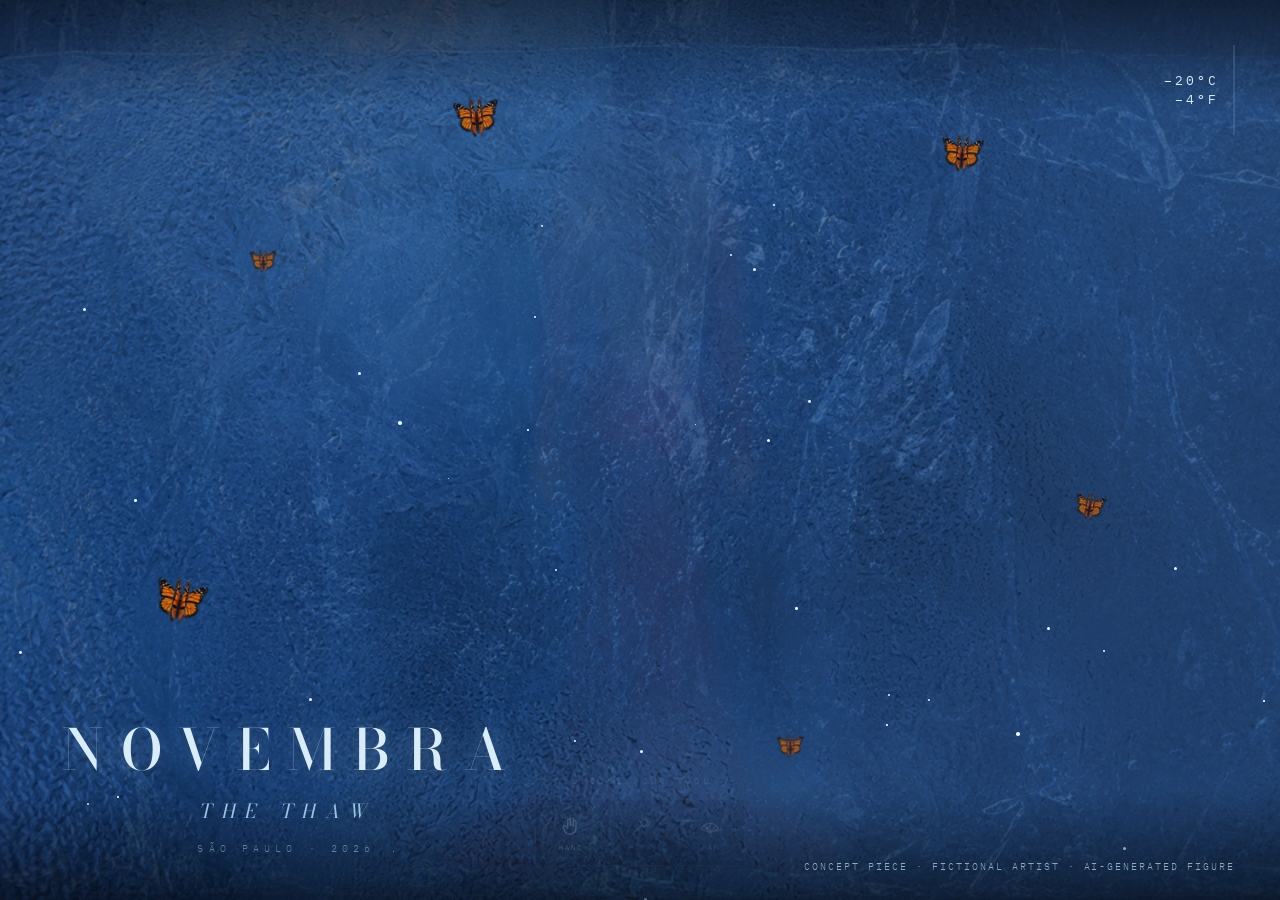
<file: index.html>
<!DOCTYPE html>
<html lang="pt-BR">
<head>
  <meta charset="UTF-8" />
  <meta name="viewport" content="width=device-width, initial-scale=1.0, viewport-fit=cover" />
  <title>Novembra · The Thaw · São Paulo 2026</title>
  <meta name="description"
        content="Cena web interativa: uma artista presa no gelo, revelada só pelo esforço de quem toca a tela. O gelo nunca quebra antes da data." />

  <!-- Card de compartilhamento (WhatsApp, iMessage, redes).
       [SUBSTITUIR: og] assets/og.jpg é montado a partir dos próprios
       assets da cena. Regerar se a arte mudar. -->
  <meta property="og:type" content="website" />
  <meta property="og:title" content="Defrost her until it's time" />
  <meta property="og:description"
        content="Uma artista presa no gelo. Cada gesto derrete um pouco. Mas o gelo só cede na data." />
  <meta property="og:url" content="https://gabip3.github.io/frozen-scene/" />
  <meta property="og:image" content="https://gabip3.github.io/frozen-scene/assets/og.jpg" />
  <meta property="og:image:width" content="1200" />
  <meta property="og:image:height" content="630" />
  <meta property="og:image:alt" content="Uma figura congelada dentro de um bloco de gelo" />
  <meta name="twitter:card" content="summary_large_image" />
  <meta name="twitter:title" content="Defrost her until it's time" />
  <meta name="twitter:description"
        content="Uma artista presa no gelo. Cada gesto derrete um pouco. Mas o gelo só cede na data." />
  <meta name="twitter:image" content="https://gabip3.github.io/frozen-scene/assets/og.jpg" />
  <meta name="theme-color" content="#0B1930" />

  <!-- Preload dos assets essenciais do primeiro frame -->
  <link rel="preload" as="image" href="assets/background.webp" type="image/webp" />
  <link rel="preload" as="image" href="assets/ice_back.webp" type="image/webp" />
  <link rel="preload" as="image" href="assets/figure.webp" type="image/webp" />
  <link rel="preload" as="image" href="assets/ice_front.webp" type="image/webp" />
  <link rel="preload" as="image" href="assets/condensation.webp" type="image/webp" />

  <link rel="preconnect" href="https://fonts.googleapis.com" />
  <link rel="preconnect" href="https://fonts.gstatic.com" crossorigin />
  <link
    href="https://fonts.googleapis.com/css2?family=Bodoni+Moda:opsz,wght@6..96,400;6..96,500;6..96,600&family=IBM+Plex+Mono:wght@300;400;500&display=swap"
    rel="stylesheet"
  />

  <link rel="stylesheet" href="css/styles.css" />
</head>
<body>

  <!-- ================================================================
       CENA 01 — FROZEN
       Camadas independentes (z-index crescente). Cada .layer é um
       slot: para trocar o asset, substitua só o conteúdo interno
       (src do <img>, ou <video>/sequência). A animação seleciona por
       data-layer, então nada precisa ser reescrito no JS.

       Masters PNG em assets/src/ · versões WebP otimizadas em assets/
       ================================================================ -->
  <section class="scene" id="scene-frozen" aria-label="Artista congelada dentro de um bloco de gelo">

    <!-- ── LAYER 1 · BACKGROUND ─────────────────────────────────────
         [SUBSTITUIR: background] troque o src (ou use <video>). -->
    <div class="layer layer--bg" data-layer="bg" aria-hidden="true">
      <img class="layer-img" src="assets/background.webp" alt="" decoding="async" />
    </div>

    <!-- ── LAYER 2 · ATMOSFERA / NÉVOA TRASEIRA ─────────────────────
         [SUBSTITUIR: névoa] troque os .fog-blob por WebM com alpha
         (ou PNG em fundo preto + mix-blend-mode: screen). -->
    <div class="layer layer--fog-back" data-layer="fog-back" aria-hidden="true">
      <div class="fog-blob fog-blob--a"></div>
      <div class="fog-blob fog-blob--b"></div>
    </div>

    <!-- ── LAYER 3 · GELO ATRÁS DA PERSONAGEM ───────────────────────
         [SUBSTITUIR: gelo traseiro] plate completo, sem alpha. -->
    <div class="layer layer--ice-back" data-layer="ice-back" aria-hidden="true">
      <img class="layer-img" src="assets/ice_back.webp" alt="" decoding="async" />
    </div>

    <!-- ── LAYER 4 · PERSONAGEM ─────────────────────────────────────
         [SUBSTITUIR: personagem]
         Duas cópias do MESMO asset (fundo preto → mix-blend-mode:
         screen; se vier PNG com alpha, remova o blend em .figure):
           .figure-blur  → "vista através do gelo" (blur via CSS)
           .figure-sharp → nítida, ganha presença com o scroll
         Mockup atual: silhueta anônima. Troque pelo asset real da
         a artista nos dois <img>. -->
    <div class="layer layer--figure" data-layer="figure" aria-hidden="true">
      <!-- Penumbra colada na silhueta: sem ela o vestido escuro se
           dissolve na caverna clara. Fica DENTRO da camada da figura
           (e não em tela cheia) para nunca virar um vazio no quadro. -->
      <div class="figure figure-scrim"></div>
      <div class="figure figure-blur">
        <img class="figure-img" src="assets/figure.webp" alt="" decoding="async" />
      </div>
      <div class="figure figure-sharp">
        <img class="figure-img" src="assets/figure.webp" alt="" decoding="async" />
      </div>
    </div>

    <!-- ── LAYER 5 · GELO TRANSPARENTE NA FRENTE ────────────────────
         [SUBSTITUIR: gelo frontal] placa em fundo preto; o CSS aplica
         mix-blend-mode: screen (preto vira transparente). A opacidade
         é controlada pelo scroll. -->
    <div class="layer layer--ice-front" data-layer="ice-front" aria-hidden="true">
      <img class="layer-img" src="assets/ice_front.webp" alt="" decoding="async" />
    </div>

    <!-- ── LAYER 6 · CONDENSAÇÃO / FROST — INTERATIVA ───────────────
         [SUBSTITUIR: condensação] troque o data-src pela textura
         desejada (qualquer imagem opaca de vidro embaçado).
         O canvas desenha essa textura com uma máscara de "cobertura":
         o dedo/mouse apaga a cobertura por onde passa (revelando o que
         está atrás) e ela reembaça sozinha com o tempo. O scroll define
         o nível ambiente (espesso a −20°C, fino a 0°C). Lógica em
         initFrost() no main.js. -->
    <div class="layer layer--condensation" data-layer="condensation"
         data-src="assets/condensation.webp" aria-hidden="true">
      <canvas class="frost-canvas" id="frost-canvas"></canvas>
    </div>

    <!-- ── LAYER 7 · RACHADURAS AMBIENTE ────────────────────────────
         [SUBSTITUIR: rachaduras]
         Geradas em buildAmbientCracks() (main.js) com a mesma
         geometria quebradiça das rachaduras do martelo: nascem nas
         bordas do quadro e crescem para dentro, com forquilhas. O
         viewBox é em pixels, então cobrem bem tanto o quadro
         landscape quanto o crop vertical do celular.
         Para usar arte própria, troque o conteúdo deste <svg> por
         paths com class="crack" — o JS mede e anima sozinho. -->
    <div class="layer layer--cracks" data-layer="cracks" aria-hidden="true">
      <svg class="cracks-svg" id="cracks-svg" fill="none"></svg>
    </div>

    <!-- ── LAYER 7b · RACHADURAS DE IMPACTO ─────────────────────────
         Geradas pelo martelo, a partir do ponto exato do toque.
         Elas SEMPRE se refazem — o gelo só cede na data (ver
         CONFIG.reveal em main.js). O viewBox é ajustado em pixels
         para que as coordenadas do dedo mapeiem 1:1. -->
    <div class="layer layer--impact" data-layer="impact" aria-hidden="true">
      <svg class="impact-svg" id="impact-svg" fill="none"></svg>
    </div>

    <!-- ── LAYER 8 · PARTÍCULAS / CRISTAIS ──────────────────────────
         [SUBSTITUIR: partículas] geradas em createParticles(). -->
    <div class="layer layer--particles" data-layer="particles" aria-hidden="true"></div>

    <!-- ── LAYER 8b · BORBOLETAS-MONARCA ────────────────────────────
         [SUBSTITUIR: borboletas] markup em butterflySVG() (main.js).
         Asas em duas versões: .wing-ice (azul) e .wing-monarch
         (laranja) — o scroll faz o cross-fade perto de 0°C. -->
    <div class="layer layer--butterflies" data-layer="butterflies" aria-hidden="true"></div>

    <!-- ── LAYER 2b · NÉVOA FRONTAL (profundidade extra) ────────────
         [SUBSTITUIR: névoa] — mesmo tratamento da névoa traseira -->
    <div class="layer layer--fog-front" data-layer="fog-front" aria-hidden="true">
      <div class="fog-blob fog-blob--c"></div>
    </div>

    <!-- Clarão do impacto do martelo -->
    <div class="layer layer--flash" data-layer="flash" aria-hidden="true"></div>

    <!-- Vinheta + grão de filme (linguagem cinematográfica, estático) -->
    <div class="layer layer--vignette" aria-hidden="true"></div>
    <div class="layer layer--grain" aria-hidden="true">
      <svg width="100%" height="100%">
        <filter id="grain">
          <feTurbulence type="fractalNoise" baseFrequency="0.9" numOctaves="2" seed="3" />
          <feColorMatrix type="matrix"
            values="0 0 0 0 1  0 0 0 0 1  0 0 0 0 1  0.35 0.35 0.35 0 -0.45" />
        </filter>
        <rect width="100%" height="100%" filter="url(#grain)" />
      </svg>
    </div>

    <!-- ── LAYER 9 · TIPOGRAFIA ─────────────────────────────────────
         [SUBSTITUIR: nome] artista fictícia, desenhada em tipografia.
         Para uma marca real, troque por <img> com o lockup dela. -->
    <header class="layer layer--type" data-layer="type">
      <div class="credit">
        <h1 class="credit__name">Novembra</h1>
        <p class="credit__title">The&nbsp;Thaw</p>
        <p class="credit__meta">São&nbsp;Paulo&nbsp;·&nbsp;2026</p>
      </div>
    </header>

    <!-- Ressalva: peça autoral, artista fictícia, figura gerada por IA -->
    <p class="disclaimer">Concept piece · fictional artist · AI-generated figure</p>

    <!-- ── LAYER 10 · TEMPERATURA (°C e °F — ela é global) ──────────-->
    <div class="layer layer--temp" data-layer="temp" role="status" aria-live="off">
      <div class="temp">
        <div class="temp__readout">
          <span class="temp__value" id="temp-c">−20°C</span>
          <span class="temp__value" id="temp-f">−4°F</span>
        </div>
        <span class="temp__track"><span class="temp__fill" id="temp-fill"></span></span>
      </div>
      <!-- Aparece quando o usuário insiste no martelo: o gelo resiste -->
      <p class="gate" id="gate-line" hidden></p>
    </div>

    <!-- ── BANDEJA DE INSTRUMENTOS ──────────────────────────────────
         Zona do polegar no mobile. Cada instrumento tem um verbo:
         mão = arrastar · martelo = tocar · leque = deslizar -->
    <div class="layer layer--tools" data-layer="tools">
      <p class="tools__hint">Choose your tool</p>
      <div class="tools" role="group" aria-label="Instrumentos">
        <button class="tool is-active" type="button" data-tool="hand" aria-pressed="true">
          <svg viewBox="0 0 24 24" aria-hidden="true">
            <path d="M9.5 12V6a1.5 1.5 0 0 1 3 0v5M12.5 11V4.5a1.5 1.5 0 0 1 3 0V12M15.5 12V7.5a1.5 1.5 0 0 1 3 0V15c0 3.3-2.7 6-6 6h-1c-2 0-3.4-.8-4.5-2.4L4.8 14a1.5 1.5 0 0 1 2.4-1.8l2.3 2.3"/>
          </svg>
          <span class="tool__label">Hand</span>
        </button>
        <button class="tool" type="button" data-tool="hammer" aria-pressed="false">
          <svg viewBox="0 0 24 24" aria-hidden="true">
            <path d="M12.2 8.6l4.2-4.2a1 1 0 0 1 1.4 0l2.8 2.8a1 1 0 0 1 0 1.4l-4.2 4.2z"/>
            <path d="M13.4 11.4L4 20.8"/>
          </svg>
          <span class="tool__label">Pick</span>
        </button>
        <button class="tool" type="button" data-tool="fan" aria-pressed="false">
          <svg viewBox="0 0 24 24" aria-hidden="true">
            <path d="M2.6 15.6a10 10 0 0 1 18.8 0L12 19z"/>
            <path d="M12 19L5.6 11.3M12 19V9M12 19l6.4-7.7"/>
          </svg>
          <span class="tool__label">Fan</span>
        </button>
      </div>
    </div>
  </section>

  <!-- GSAP (sem ScrollTrigger: a cena não usa scroll) -->
  <script src="https://cdnjs.cloudflare.com/ajax/libs/gsap/3.12.5/gsap.min.js"></script>
  <script src="js/main.js"></script>
</body>
</html>
</file>
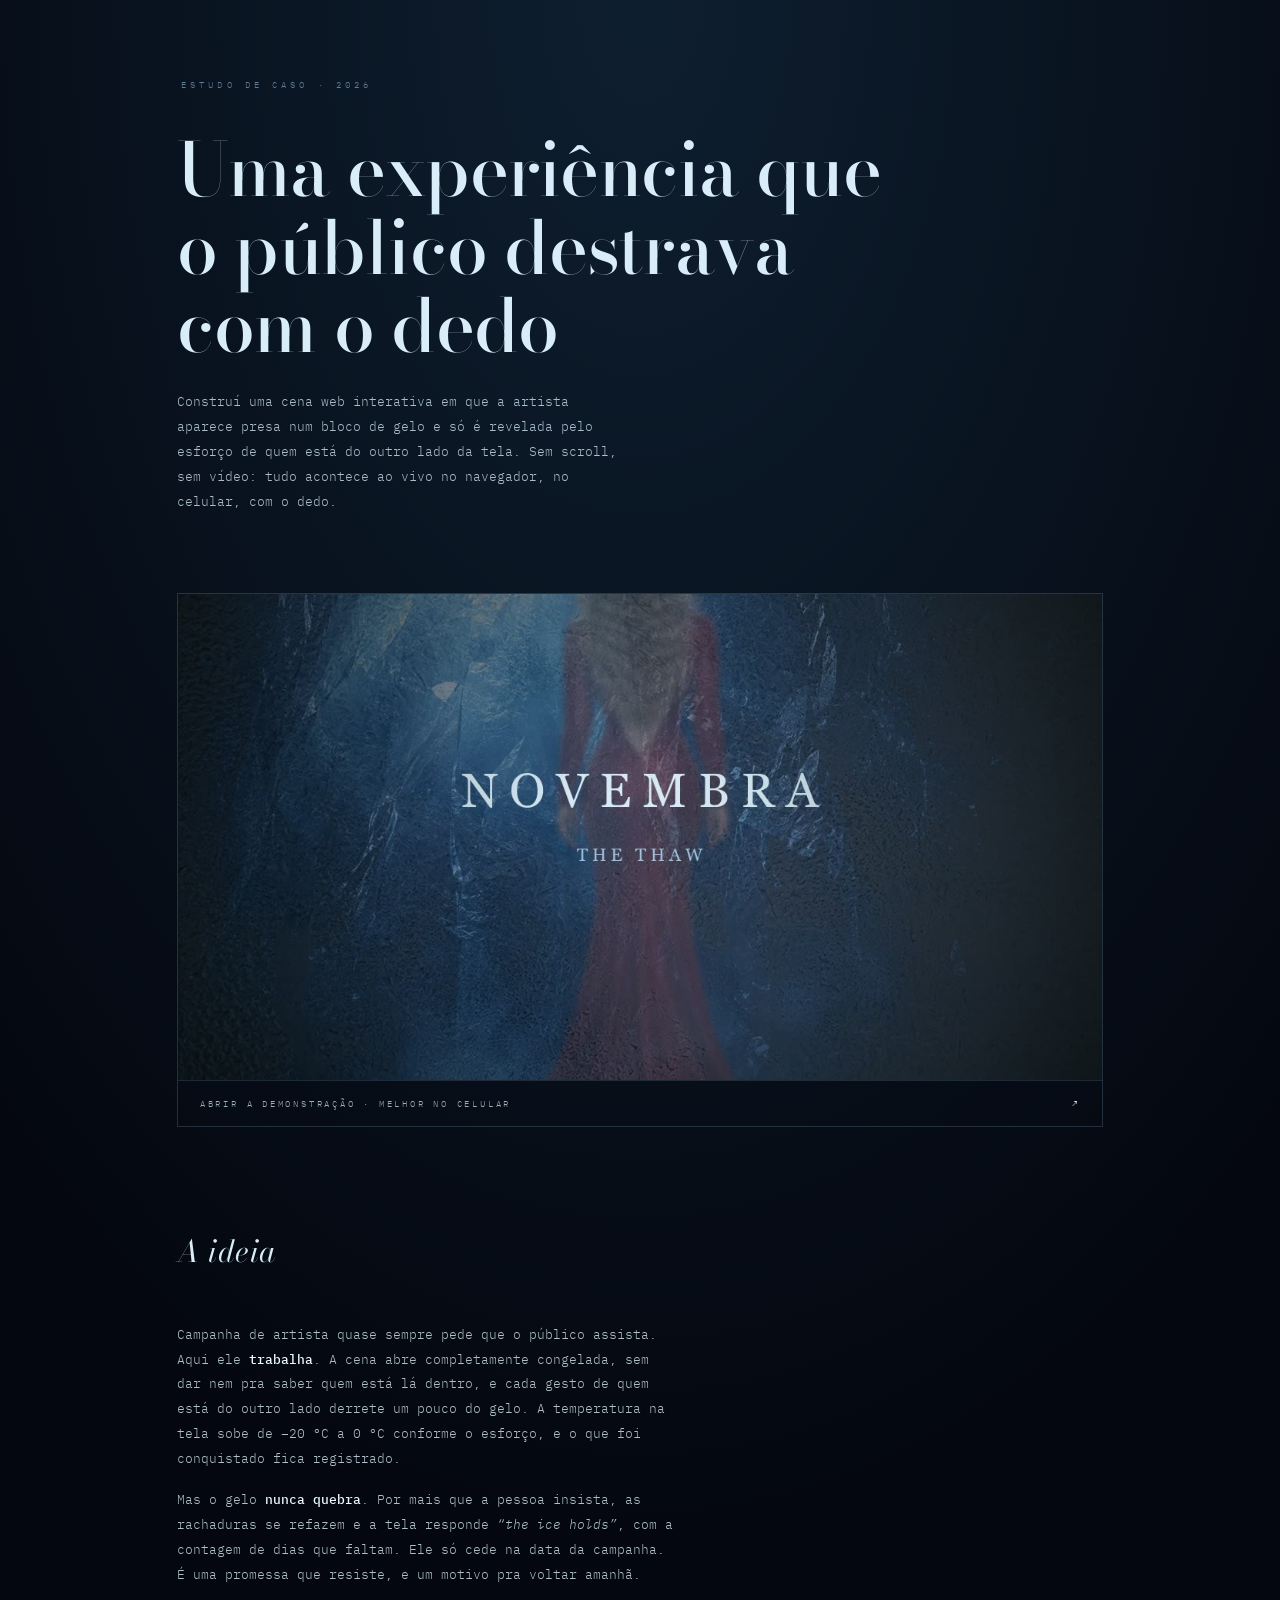
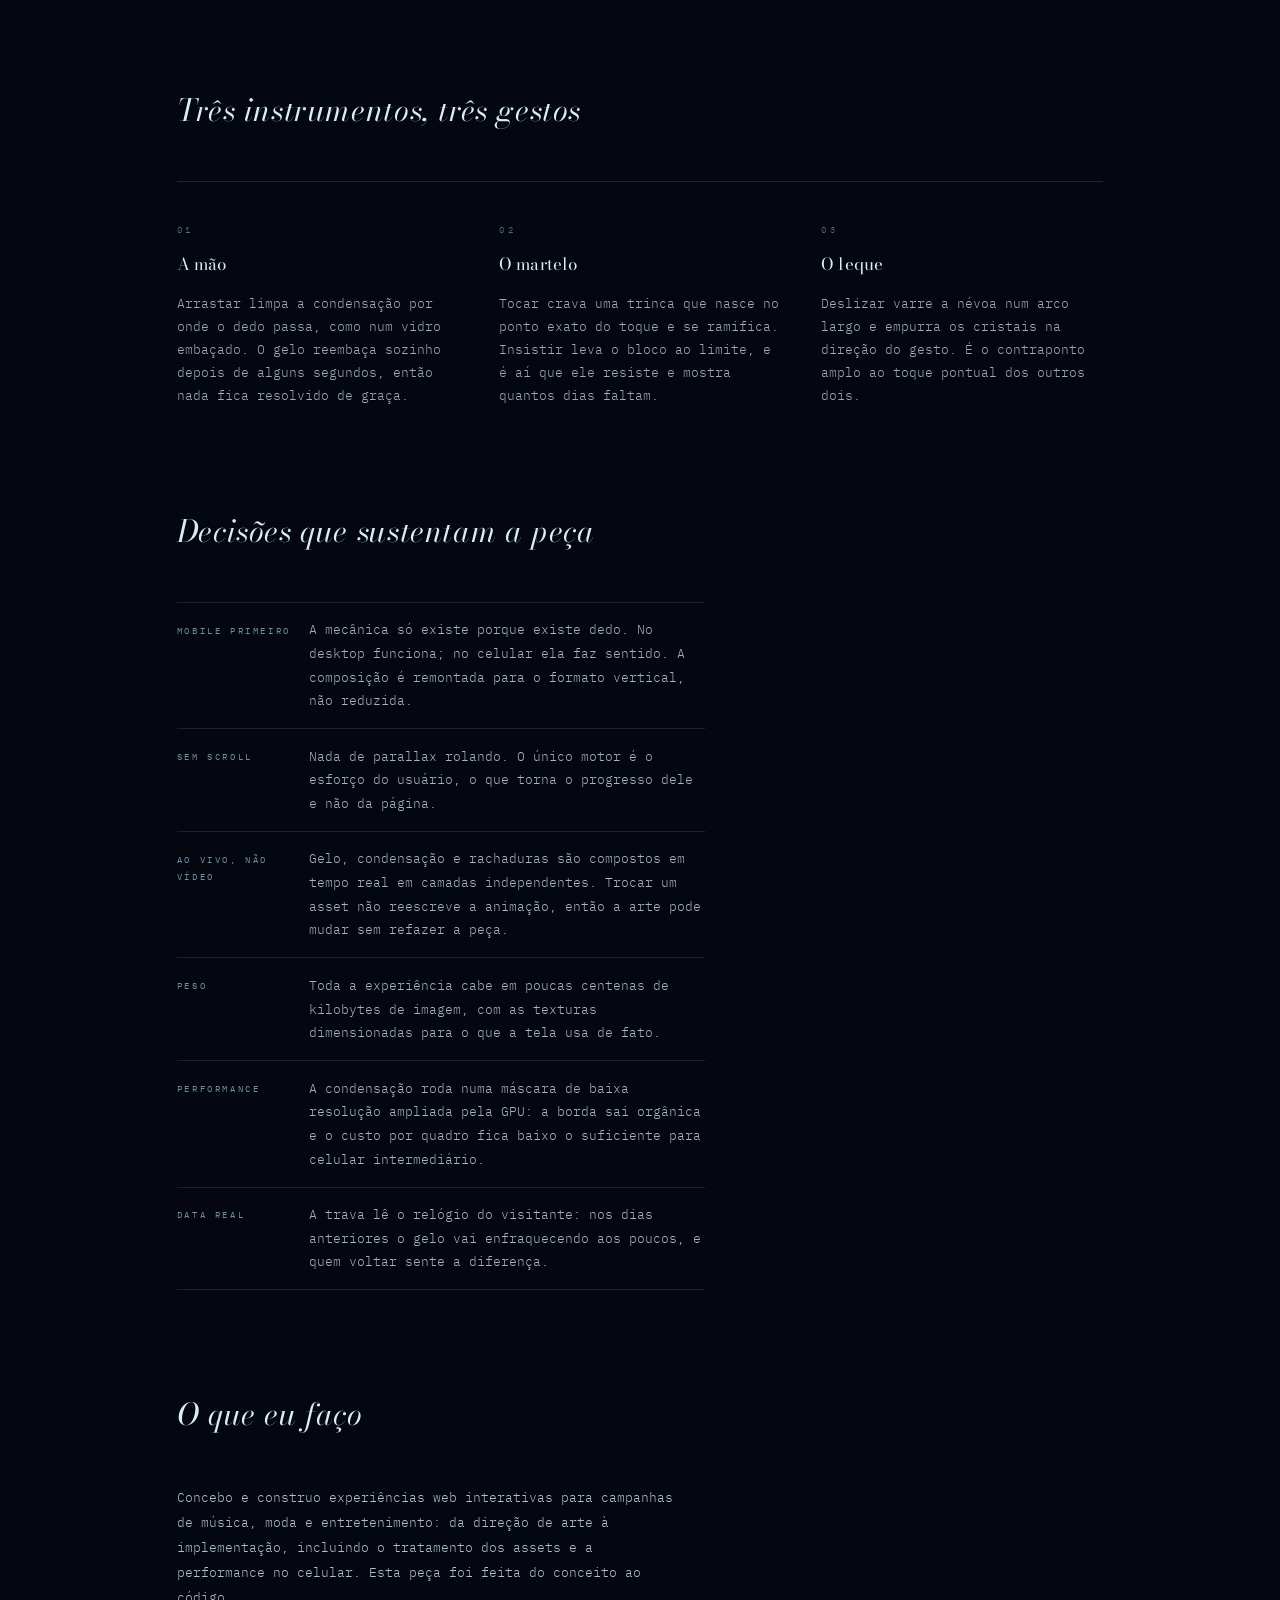
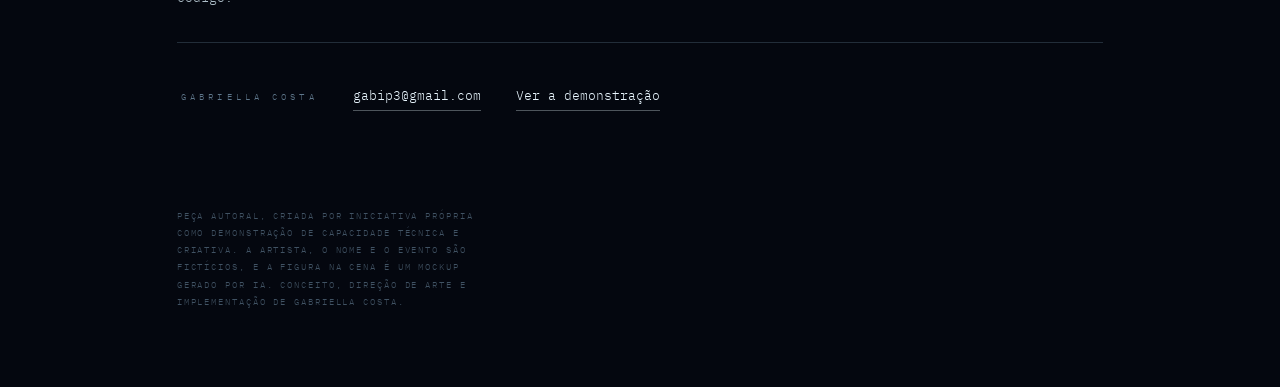
<file: case/index.html>
<!DOCTYPE html>
<html lang="pt-BR">
<head>
<meta charset="UTF-8" />
<meta name="viewport" content="width=device-width, initial-scale=1.0" />
<title>Gabriella Costa · Experiências web interativas</title>


<meta property="og:type" content="website" />
<meta property="og:title" content="Uma experiência web que o público destrava com o dedo" />
<meta property="og:description" content="Estudo de caso: cena interativa mobile-first, com mecânica de toque e trava de data." />
<meta property="og:url" content="https://gabip3.github.io/frozen-scene/case/" />
<meta property="og:image" content="https://gabip3.github.io/frozen-scene/assets/og.jpg" />
<meta property="og:image:width" content="1200" />
<meta property="og:image:height" content="630" />
<meta name="twitter:card" content="summary_large_image" />
<meta name="theme-color" content="#0B1930" />

<link rel="preconnect" href="https://fonts.googleapis.com" />
<link rel="preconnect" href="https://fonts.gstatic.com" crossorigin />
<link href="https://fonts.googleapis.com/css2?family=Bodoni+Moda:opsz,wght@6..96,400;6..96,500&family=IBM+Plex+Mono:wght@300;400;500&display=swap" rel="stylesheet" />

<style>
:root{
  --abyss:#04070F; --deep:#0B1930; --steel:#16324A;
  --ice:#9CC3E0; --frost:#D9EDF8; --glint:#EAF7FF;
  --display:"Bodoni Moda",Didot,serif;
  --mono:"IBM Plex Mono",SFMono-Regular,monospace;
  --pad:clamp(24px,6vw,90px);
}
*{margin:0;padding:0;box-sizing:border-box}
body{
  background:var(--abyss);color:var(--frost);
  font-family:var(--mono);font-weight:300;font-size:clamp(.82rem,1.05vw,.94rem);
  line-height:1.85;-webkit-font-smoothing:antialiased;
  background-image:radial-gradient(120% 70% at 50% 0%,rgba(22,50,74,.55) 0%,transparent 62%);
  background-repeat:no-repeat;
}
.wrap{max-width:1080px;margin:0 auto;padding:var(--pad)}

/* ── cabeçalho ───────────────────────────────────────────── */
.eyebrow{
  font-size:.56rem;letter-spacing:.46em;text-transform:uppercase;
  color:rgba(156,195,224,.6);padding-left:.46em;
}
h1{
  font-family:var(--display);font-weight:500;
  font-size:clamp(2.1rem,6.4vw,4.6rem);line-height:1.06;
  letter-spacing:-.01em;margin:.5em 0 .34em;max-width:16ch;
}
.lede{max-width:56ch;color:rgba(217,237,248,.78)}

/* ── demo ────────────────────────────────────────────────── */
.demo{
  display:block;margin:clamp(40px,7vw,80px) 0;
  border:1px solid rgba(156,195,224,.2);
  position:relative;overflow:hidden;text-decoration:none;color:inherit;
  transition:border-color .4s ease;
}
.demo:hover,.demo:focus-visible{border-color:rgba(156,195,224,.55);outline:none}
.demo img{width:100%;height:auto;display:block}
.demo__bar{
  display:flex;justify-content:space-between;align-items:center;gap:1em;
  padding:14px clamp(14px,2.4vw,22px);
  border-top:1px solid rgba(156,195,224,.16);
  font-size:.58rem;letter-spacing:.3em;text-transform:uppercase;
  color:rgba(217,237,248,.72);
}
.demo__bar span:last-child{white-space:nowrap;color:var(--glint)}

/* ── seções ──────────────────────────────────────────────── */
section{margin:clamp(48px,8vw,96px) 0}
h2{
  font-family:var(--display);font-weight:400;font-style:italic;
  font-size:clamp(1.25rem,2.6vw,1.9rem);letter-spacing:.02em;
  color:var(--frost);margin-bottom:1.4em;
}
p+p{margin-top:1.2em}
.prose{max-width:62ch;color:rgba(217,237,248,.8)}
strong{font-weight:500;color:var(--glint)}

/* ── blocos numerados ────────────────────────────────────── */
.beats{
  display:grid;gap:clamp(22px,3.4vw,40px);
  grid-template-columns:repeat(auto-fit,minmax(220px,1fr));
  border-top:1px solid rgba(156,195,224,.16);padding-top:clamp(26px,3.6vw,40px);
}
.beat__n{
  font-size:.56rem;letter-spacing:.4em;color:rgba(156,195,224,.55);
  display:block;margin-bottom:1.1em;
}
.beat h3{
  font-family:var(--display);font-weight:400;font-size:1.06rem;
  letter-spacing:.01em;margin-bottom:.7em;color:var(--frost);
}
.beat p{font-size:.8rem;line-height:1.8;color:rgba(217,237,248,.72)}

/* ── decisões técnicas ───────────────────────────────────── */
.specs{list-style:none;max-width:66ch}
.specs li{
  padding:1.15em 0;border-top:1px solid rgba(156,195,224,.14);
  display:grid;gap:.2em .9em;
  grid-template-columns:minmax(0,15ch) 1fr;
}
.specs li:last-child{border-bottom:1px solid rgba(156,195,224,.14)}
.specs dt,.specs b{
  font-size:.58rem;letter-spacing:.28em;text-transform:uppercase;
  color:rgba(156,195,224,.72);font-weight:400;padding-top:.35em;
}
.specs span{font-size:.82rem;line-height:1.8;color:rgba(217,237,248,.76)}
@media(max-width:620px){.specs li{grid-template-columns:1fr}}

/* ── contato ─────────────────────────────────────────────── */
.contact{
  border-top:1px solid rgba(156,195,224,.2);
  padding-top:clamp(26px,3.6vw,40px);
  display:flex;flex-wrap:wrap;gap:1.2em 2.6em;align-items:baseline;
}
.contact a{
  color:var(--glint);text-decoration:none;
  border-bottom:1px solid rgba(234,247,255,.32);
  padding-bottom:.15em;transition:border-color .3s ease;
}
.contact a:hover,.contact a:focus-visible{border-color:var(--glint);outline:none}

.foot{
  margin-top:clamp(40px,6vw,72px);
  font-size:.54rem;letter-spacing:.22em;text-transform:uppercase;
  color:rgba(156,195,224,.4);line-height:2;max-width:64ch;
}
</style>
</head>
<body>
<div class="wrap">

  <header>
    <p class="eyebrow">Estudo de caso · 2026</p>
    <h1>Uma experiência que o público destrava com o dedo</h1>
    <p class="lede">
      Construí uma cena web interativa em que a artista aparece presa num
      bloco de gelo e só é revelada pelo esforço de quem está do outro
      lado da tela. Sem scroll, sem vídeo: tudo acontece ao vivo no
      navegador, no celular, com o dedo.
    </p>
  </header>

  <a class="demo" href="../?v=2" target="_blank" rel="noopener">
    <img src="../assets/og.jpg" alt="Figura congelada dentro de um bloco de gelo, vista através do vidro embaçado" />
    <p class="demo__bar">
      <span>Abrir a demonstração · melhor no celular</span>
      <span>↗</span>
    </p>
  </a>

  <section>
    <h2>A ideia</h2>
    <div class="prose">
      <p>
        Campanha de artista quase sempre pede que o público assista. Aqui
        ele <strong>trabalha</strong>. A cena abre completamente
        congelada, sem dar nem pra saber quem está lá dentro, e cada
        gesto de quem está do outro lado derrete um pouco do gelo. A
        temperatura na tela sobe de −20&nbsp;°C a 0&nbsp;°C conforme o
        esforço, e o que foi conquistado fica registrado.
      </p>
      <p>
        Mas o gelo <strong>nunca quebra</strong>. Por mais que a pessoa
        insista, as rachaduras se refazem e a tela responde
        <em>“the ice holds”</em>, com a contagem de dias que faltam. Ele
        só cede na data da campanha. É uma promessa que resiste, e um
        motivo pra voltar amanhã.
      </p>
    </div>
  </section>

  <section>
    <h2>Três instrumentos, três gestos</h2>
    <div class="beats">
      <article class="beat">
        <span class="beat__n">01</span>
        <h3>A mão</h3>
        <p>
          Arrastar limpa a condensação por onde o dedo passa, como num
          vidro embaçado. O gelo reembaça sozinho depois de alguns
          segundos, então nada fica resolvido de graça.
        </p>
      </article>
      <article class="beat">
        <span class="beat__n">02</span>
        <h3>O martelo</h3>
        <p>
          Tocar crava uma trinca que nasce no ponto exato do toque e se
          ramifica. Insistir leva o bloco ao limite, e é aí que ele
          resiste e mostra quantos dias faltam.
        </p>
      </article>
      <article class="beat">
        <span class="beat__n">03</span>
        <h3>O leque</h3>
        <p>
          Deslizar varre a névoa num arco largo e empurra os cristais na
          direção do gesto. É o contraponto amplo ao toque pontual dos
          outros dois.
        </p>
      </article>
    </div>
  </section>

  <section>
    <h2>Decisões que sustentam a peça</h2>
    <ul class="specs">
      <li>
        <b>Mobile primeiro</b>
        <span>
          A mecânica só existe porque existe dedo. No desktop funciona;
          no celular ela faz sentido. A composição é remontada para o
          formato vertical, não reduzida.
        </span>
      </li>
      <li>
        <b>Sem scroll</b>
        <span>
          Nada de parallax rolando. O único motor é o esforço do usuário,
          o que torna o progresso dele e não da página.
        </span>
      </li>
      <li>
        <b>Ao vivo, não vídeo</b>
        <span>
          Gelo, condensação e rachaduras são compostos em tempo real em
          camadas independentes. Trocar um asset não reescreve a
          animação, então a arte pode mudar sem refazer a peça.
        </span>
      </li>
      <li>
        <b>Peso</b>
        <span>
          Toda a experiência cabe em poucas centenas de kilobytes de
          imagem, com as texturas dimensionadas para o que a tela usa de
          fato.
        </span>
      </li>
      <li>
        <b>Performance</b>
        <span>
          A condensação roda numa máscara de baixa resolução ampliada
          pela GPU: a borda sai orgânica e o custo por quadro fica baixo
          o suficiente para celular intermediário.
        </span>
      </li>
      <li>
        <b>Data real</b>
        <span>
          A trava lê o relógio do visitante: nos dias anteriores o gelo
          vai enfraquecendo aos poucos, e quem voltar sente a diferença.
        </span>
      </li>
    </ul>
  </section>

  <section>
    <h2>O que eu faço</h2>
    <div class="prose">
      <p>
        Concebo e construo experiências web interativas para campanhas
        de música, moda e entretenimento: da direção de arte à
        implementação, incluindo o tratamento dos assets e a performance
        no celular. Esta peça foi feita do conceito ao código.
      </p>
    </div>
    <div class="contact" style="margin-top:2.4em">
      <span class="eyebrow">Gabriella Costa</span>
      <a href="mailto:gabip3@gmail.com">gabip3@gmail.com</a>
      <a href="../?v=2" target="_blank" rel="noopener">Ver a demonstração</a>
    </div>
  </section>

  <p class="foot">
    Peça autoral, criada por iniciativa própria como demonstração de
    capacidade técnica e criativa. A artista, o nome e o evento são
    fictícios, e a figura na cena é um mockup gerado por IA. Conceito,
    direção de arte e implementação de Gabriella Costa.
  </p>

</div>
</body>
</html>
</file>
<file: css/styles.css>
/* ==================================================================
   NOVEMBRA · THE THAW · Cena 01: FROZEN
   Tokens + camadas. Cada camada é um slot substituível por asset
   real (PNG/WebP/AVIF/vídeo/sequência) sem tocar na animação.
   ================================================================== */

:root {
  /* Paleta fria — nada quente nesta fase */
  --abyss:      #04070F;  /* fundo absoluto */
  --deep:       #0B1930;  /* azul profundo */
  --steel:      #16324A;  /* meio-tom */
  --ice:        #9CC3E0;  /* gelo médio */
  --frost:      #D9EDF8;  /* gelo claro */
  --glint:      #EAF7FF;  /* brilho especular */

  /* Tipografia */
  --font-display: "Bodoni Moda", "Didot", serif;
  --font-utility: "IBM Plex Mono", "SFMono-Regular", monospace;

  /* Margem interna do "frame de filme" */
  --frame-pad: clamp(20px, 3.5vw, 56px);
}

* { margin: 0; padding: 0; box-sizing: border-box; }

/* A cena não usa scroll: o esforço com os instrumentos é o motor. */
html, body {
  height: 100%;
  overflow: hidden;
  overscroll-behavior: none;
}

body {
  background: var(--abyss);
  color: var(--frost);
  font-family: var(--font-utility);
  -webkit-font-smoothing: antialiased;
}

/* ==================================================================
   CENA — palco fullscreen pinado (o pin é feito pelo ScrollTrigger)
   ================================================================== */
.scene {
  position: relative;
  width: 100%;
  height: 100vh;
  height: 100svh;                 /* mobile: barra de URL */
  overflow: hidden;
  /* sem scroll na página: o navegador não rouba o gesto, então o
     dedo controla o descongelamento inteiro. */
  touch-action: none;
  -webkit-user-select: none;
  user-select: none;
}

.layer {
  position: absolute;
  inset: 0;
  /* as camadas são decorativas: o toque cai direto na .scene */
  pointer-events: none;
}
/* NÃO colocar will-change aqui: são 16 camadas fullscreen, e forçar
   uma textura de GPU para cada uma estoura a memória de composição no
   celular — a maior delas falha ao rasterizar e vira preto sólido.
   Só borboletas e partículas animam transform, e elas já declaram. */

/* Imagens de camada inteira (bg, gelo traseiro, gelo frontal) */
.layer-img {
  width: 100%;
  height: 100%;
  object-fit: cover;
  display: block;
}

/* ── LAYER 1 · BACKGROUND ────────────────────────────────────────── */
.layer--bg { transform-origin: 50% 40%; }

/* ── LAYER 2 · NÉVOA ───────────────────────────────────────────────
   [SUBSTITUIR: névoa] troque .fog-blob por WebM com alpha ou WebP. */
.fog-blob {
  position: absolute;
  border-radius: 50%;
  filter: blur(60px);             /* estático — renderiza uma vez */
  animation: fog-drift 26s ease-in-out infinite alternate;
}
.fog-blob--a {
  width: 70vw; height: 45vh; left: -12vw; top: 8vh;
  background: radial-gradient(closest-side, rgba(156,195,224,.14), transparent 70%);
}
.fog-blob--b {
  width: 65vw; height: 50vh; right: -15vw; bottom: 4vh;
  background: radial-gradient(closest-side, rgba(127,169,201,.11), transparent 70%);
  animation-duration: 34s;
  animation-delay: -12s;
}
.fog-blob--c {
  width: 90vw; height: 34vh; left: 5vw; bottom: -10vh;
  background: radial-gradient(closest-side, rgba(217,237,248,.08), transparent 70%);
  animation-duration: 40s;
  animation-delay: -20s;
}
@keyframes fog-drift {
  from { transform: translate3d(0, 0, 0); }
  to   { transform: translate3d(6vw, -3vh, 0); }
}

/* ── LAYER 4 · PERSONAGEM ──────────────────────────────────────────
   [SUBSTITUIR: personagem] as duas .figure recebem o MESMO asset.
   Asset em fundo preto → screen. Asset com alpha → remova o blend. */
.layer--figure {
  display: grid;
  place-items: end center;        /* personagem "pisa" no chão do frame */
  transform-origin: 50% 65%;
  /* A figura usa alpha real (assets/figure.webp, recorte do preto via
     ffmpeg colorkey). Não usar mix-blend-mode aqui: "screen" só soma
     luz e a personagem some sobre a caverna clara. */
}
.figure {
  grid-area: 1 / 1;               /* cópias empilhadas */
  height: min(92vh, 92svh);
  aspect-ratio: 747 / 1532;       /* proporção do asset atual */
  max-width: 70vw;
}

/* Penumbra atrás dela — opacidade controlada por applyReveal().
   Escalada para além da silhueta: colada nela fica estreita demais
   e a caverna clara continua engolindo o vestido escuro. */
.figure-scrim {
  opacity: 0;
  transform: scale(1.9, 1.14);
  background: radial-gradient(closest-side,
              rgba(2,6,14,.72) 0%, rgba(2,6,14,.38) 50%, transparent 80%);
}

.figure-img {
  width: 100%;
  height: 100%;
  object-fit: contain;
  object-position: bottom center;
  display: block;
}

/* Cópia "atrás do gelo": blur ESTÁTICO (não animamos filter, só a
   opacity das duas cópias — cross-fade barato em GPU). */
/* Escurecer demais faz a área limpa virar um vazio preto: a cópia
   borrada precisa continuar legível como "corpo dentro do gelo". */
.figure-blur  { filter: blur(7px) brightness(1) saturate(.8); }
.figure-sharp { opacity: 0; }     /* revelada pelo scroll */

/* ── LAYER 5 · GELO FRONTAL ──────────────────────────────────────── */
/* O asset tem alpha derivado do próprio brilho (gelo translúcido:
   claro = opaco, escuro = transparente). NÃO usar mix-blend-mode aqui:
   o filter da personagem isola o grupo de blend e o screen passa a
   compor contra preto, apagando a caverna de gelo atrás. */
.layer--ice-front { transform-origin: 50% 50%; }

/* ── LAYER 6 · CONDENSAÇÃO INTERATIVA ──────────────────────────────
   O canvas cobre o frame; o JS controla textura × máscara. */
.frost-canvas {
  width: 100%;
  height: 100%;
  display: block;
}

/* ── LAYER 7 · RACHADURAS ────────────────────────────────────────── */
.layer--cracks { opacity: 0; }    /* aparecem a partir de ~60% */
.cracks-svg { width: 100%; height: 100%; display: block; }
/* mesma linguagem das rachaduras de impacto: fio fino e quebradiço */
.crack {
  stroke: var(--glint);
  stroke-linecap: round;
  stroke-linejoin: miter;
  filter: drop-shadow(0 0 2px rgba(190,225,250,.45));
}

/* ── LAYER 8 · PARTÍCULAS ────────────────────────────────────────── */
.particle {
  position: absolute;
  border-radius: 50%;
  background: var(--glint);
  will-change: transform, opacity;
  animation: particle-float linear infinite;
}
@keyframes particle-float {
  0%   { transform: translate3d(0, 0, 0);          opacity: 0; }
  15%  { opacity: var(--p-alpha, .5); }
  85%  { opacity: var(--p-alpha, .5); }
  100% { transform: translate3d(var(--p-dx, 2vw), var(--p-dy, -14vh), 0); opacity: 0; }
}

/* ── LAYER 8b · BORBOLETAS-MONARCA ─────────────────────────────────
   [SUBSTITUIR: borboletas] fotos recortadas em assets/butterfly_*.webp
   (markup em butterflyMarkup(), main.js).
   · voo = GSAP (transform no .butterfly)
   · asa = cross-fade entre as duas poses de topo (lê como blur)
   Monarca é sempre laranja — nunca tingir de azul. */
.butterfly {
  position: absolute;
  will-change: transform;
}
.bf-frame {
  position: absolute;
  inset: 0;
  width: 100%;
  height: 100%;
  object-fit: contain;
  display: block;
}
.bf-frame--a { animation: flap-a var(--flap, .26s) ease-in-out infinite; }
.bf-frame--b { animation: flap-b var(--flap, .26s) ease-in-out infinite; }
.bf-frame--a, .bf-frame--b { animation-delay: var(--flap-delay, 0s); }
@keyframes flap-a { 0%, 100% { opacity: 1; } 50% { opacity: 0; } }
@keyframes flap-b { 0%, 100% { opacity: 0; } 50% { opacity: 1; } }

/* ── LAYER 7b · RACHADURAS DE IMPACTO (martelo) ──────────────────── */
.impact-svg { width: 100%; height: 100%; display: block; }
.impact-crack {
  stroke: var(--glint);
  stroke-linecap: round;
  stroke-linejoin: miter;
  fill: none;
  filter: drop-shadow(0 0 2px rgba(190,225,250,.5));
}

/* Clarão do impacto */
.layer--flash {
  background: radial-gradient(closest-side, rgba(234,247,255,.9), transparent 70%);
  opacity: 0;
  mix-blend-mode: screen;
}

/* Ressalva de conceito — discreta, mas sempre legível */
.disclaimer {
  position: absolute;
  right: var(--frame-pad);
  bottom: calc(var(--frame-pad) * .55);
  max-width: 46vw;
  text-align: right;
  font-size: .62rem;
  font-weight: 300;
  letter-spacing: .2em;
  line-height: 1.8;
  text-transform: uppercase;
  color: rgba(190,220,242,.72);
  pointer-events: none;
}

/* ══ BANDEJA DE INSTRUMENTOS ═════════════════════════════════════ */
.layer--tools {
  display: flex;
  flex-direction: column;
  justify-content: flex-end;
  align-items: center;
  gap: .85em;
  padding: 0 var(--frame-pad) calc(var(--frame-pad) * .75);
  opacity: 0;                    /* GSAP revela (ver initTools) */
}
.tools__hint {
  font-size: .55rem;
  font-weight: 300;
  letter-spacing: .42em;
  text-transform: uppercase;
  color: rgba(217,237,248,.55);
  padding-left: .42em;            /* compensa o tracking à direita */
}

.tools {
  display: flex;
  gap: clamp(4px, 1.6vw, 14px);
  padding: 6px;
  border: 1px solid rgba(156,195,224,.16);
  background: rgba(4,10,20,.35);
  backdrop-filter: blur(8px);
  -webkit-backdrop-filter: blur(8px);
}
.tool {
  pointer-events: auto;
  display: flex;
  flex-direction: column;
  align-items: center;
  gap: 5px;
  width: 56px;
  padding: 9px 4px 7px;
  background: none;
  border: 0;
  color: rgba(217,237,248,.5);
  font-family: inherit;
  cursor: pointer;
  transition: color .3s ease, background-color .3s ease;
  -webkit-tap-highlight-color: transparent;
}
.tool svg {
  width: 22px;
  height: 22px;
  stroke: currentColor;
  stroke-width: 1.35;
  stroke-linecap: round;
  stroke-linejoin: round;
  fill: none;
}
.tool__label {
  font-size: .46rem;
  letter-spacing: .28em;
  text-transform: uppercase;
  padding-left: .28em;             /* compensa o tracking à direita */
}
.tool:hover { color: rgba(217,237,248,.8); }
.tool:focus-visible {
  outline: 1px solid var(--ice);
  outline-offset: 2px;
}
.tool.is-active {
  color: var(--glint);
  background: rgba(156,195,224,.1);
}

/* ── Vinheta + grão (linguagem de filme) ─────────────────────────── */
.layer--vignette {
  background:
    radial-gradient(120% 100% at 50% 50%, transparent 55%, rgba(2,4,10,.75) 100%),
    linear-gradient(180deg, rgba(2,4,10,.5) 0%, transparent 12%, transparent 88%, rgba(2,4,10,.6) 100%);
}
.layer--grain {
  opacity: .05;
  mix-blend-mode: overlay;
}
.layer--grain svg, .layer--grain rect { width: 100%; height: 100%; }

/* ==================================================================
   LAYER 9 · TIPOGRAFIA — crédito de filme, discreto
   ================================================================== */
.layer--type {
  padding: var(--frame-pad);
  display: flex;
  flex-direction: column;
  justify-content: flex-end;
  align-items: flex-start;      /* o bloco encolhe até o conteúdo */
}

/* Os lockups se centram entre si, não à esquerda */
.credit {
  display: flex;
  flex-direction: column;
  align-items: center;
  text-align: center;
}

/* Nome da artista (fictícia), em tipografia.
   Para uma marca real, troque por <img> com o lockup dela. */
.credit__name {
  font-family: var(--font-display);
  font-weight: 500;
  font-size: clamp(2rem, 4.4vw, 4.1rem);
  line-height: 1;
  letter-spacing: .3em;
  text-transform: uppercase;
  color: var(--frost);
  text-shadow: 0 0 26px rgba(156,195,224,.4);
  padding-left: .3em;               /* compensa o tracking à direita */
}
.credit__title {
  font-family: var(--font-display);
  font-weight: 400;
  font-style: italic;
  font-size: clamp(.92rem, 1.5vw, 1.4rem);
  letter-spacing: .5em;
  text-transform: uppercase;
  color: var(--ice);
  margin-top: .9em;
  padding-left: .5em;
}
.credit__meta {
  font-size: clamp(.58rem, .8vw, .72rem);
  font-weight: 300;
  letter-spacing: .5em;
  text-transform: uppercase;
  color: rgba(156,195,224,.55);
  margin-top: 1.6em;
  padding-left: .5em;             /* compensa o tracking à direita */
}

/* ==================================================================
   LAYER 10 · TEMPERATURA — HUD discreto, canto superior direito
   ================================================================== */
.layer--temp {
  padding: var(--frame-pad);
  display: flex;
  justify-content: flex-end;
  align-items: flex-start;
}
.layer--temp {
  flex-direction: column;
  align-items: flex-end;
  justify-content: flex-start;   /* coluna: alinha no topo */
  gap: .9em;
}
.temp {
  display: flex;
  align-items: center;
  gap: 14px;
}
.temp__readout {
  display: flex;
  flex-direction: column;
  align-items: flex-end;
  gap: .35em;
}
.temp__value {
  font-size: clamp(.78rem, 1.05vw, .95rem);
  font-weight: 400;
  letter-spacing: .22em;
  color: var(--frost);
  font-variant-numeric: tabular-nums;
  line-height: 1;
}

/* Linha do "o gelo resiste" — só aparece depois de insistir */
.gate {
  font-size: clamp(.5rem, .68vw, .6rem);
  font-weight: 300;
  letter-spacing: .38em;
  text-transform: uppercase;
  color: rgba(156,195,224,.7);
  text-align: right;
  max-width: 14em;
  line-height: 1.7;
}
.temp__track {
  position: relative;
  width: 2px;
  height: clamp(64px, 10vh, 110px);
  background: rgba(156,195,224,.18);
  overflow: hidden;
}
.temp__fill {
  position: absolute;
  left: 0; bottom: 0;
  width: 100%; height: 0%;
  background: linear-gradient(180deg, var(--glint), var(--ice));
}

/* ==================================================================
   MOBILE — composição vertical (~360–430px), a artista no centro
   ================================================================== */
@media (max-width: 700px) {
  :root { --frame-pad: 20px; }

  /* a artista domina o quadro vertical, mas a cabeça precisa passar por
     baixo da tipografia — por isso desce e a cauda sai do quadro
     (ela já ficava atrás da bandeja de qualquer forma). */
  .figure {
    height: min(78vh, 78svh);
    max-width: 100vw;
  }
  .layer--figure { transform: translateY(8vh); }

  /* Menos blur = mais FPS em GPU mobile */
  .figure-blur { filter: blur(5px) brightness(1) saturate(.8); }
  .fog-blob { filter: blur(36px); }

  /* Crédito centralizado no topo — a bandeja ocupa o rodapé */
  .layer--type {
    justify-content: flex-start;
    align-items: center;
    text-align: center;
    padding-top: calc(var(--frame-pad) + 4px);
  }
  .credit__name { letter-spacing: .2em; padding-left: .2em; }
  .credit__title { letter-spacing: .36em; padding-left: .36em; }
  /* o tracking sobra à direita: compensa para centrar de fato */
  .credit__meta { padding-left: .5em; margin-top: 1.1em; }

  /* Termômetro desce para o canto inferior esquerdo, livre da logo */
  .layer--temp {
    justify-content: flex-end;
    align-items: flex-start;
  }
  .temp { gap: 10px; }
  .temp__track { height: 56px; }
  .gate { letter-spacing: .28em; max-width: 9em; text-align: left; }

  /* no vertical a ressalva sobe para não brigar com a bandeja */
  .disclaimer {
    left: 0;
    right: 0;
    bottom: auto;
    top: 9px;
    max-width: none;
    text-align: center;
    font-size: .4rem;
    letter-spacing: .16em;
    white-space: nowrap;
  }
  /* e o crédito desce o suficiente para não encostar nela */
  .layer--type { padding-top: calc(var(--frame-pad) + 20px); }

  /* Alvos de toque confortáveis no polegar */
  .tools { gap: 2px; padding: 5px; }
  .tool { width: 62px; padding: 10px 4px 8px; }
  .tool svg { width: 24px; height: 24px; }

}

/* ==================================================================
   ACESSIBILIDADE — reduz movimento ambiente. O scrub e o frost
   seguem o dedo do usuário, então continuam permitidos.
   ================================================================== */
@media (prefers-reduced-motion: reduce) {
  .fog-blob, .particle,
  .bf-frame--a, .bf-frame--b { animation: none; }
  .bf-frame--b { opacity: 0; }
}
</file>
